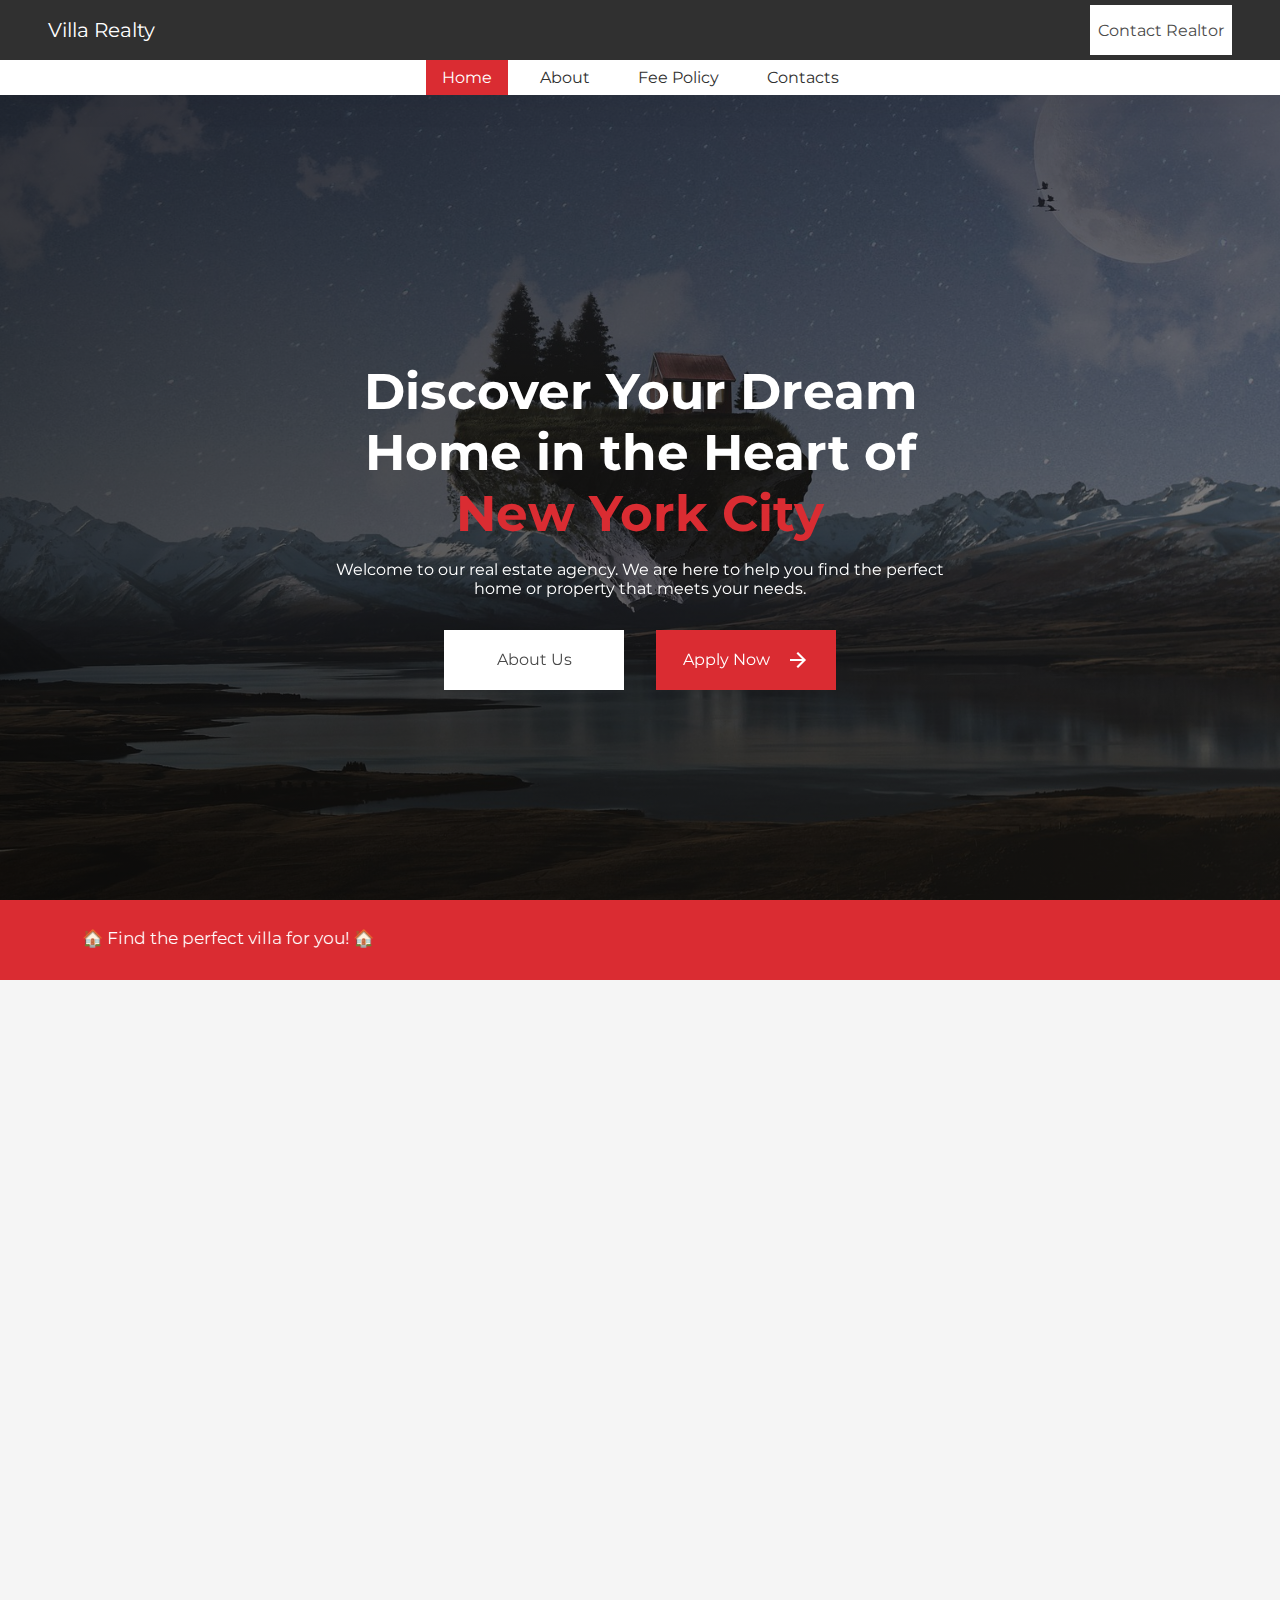
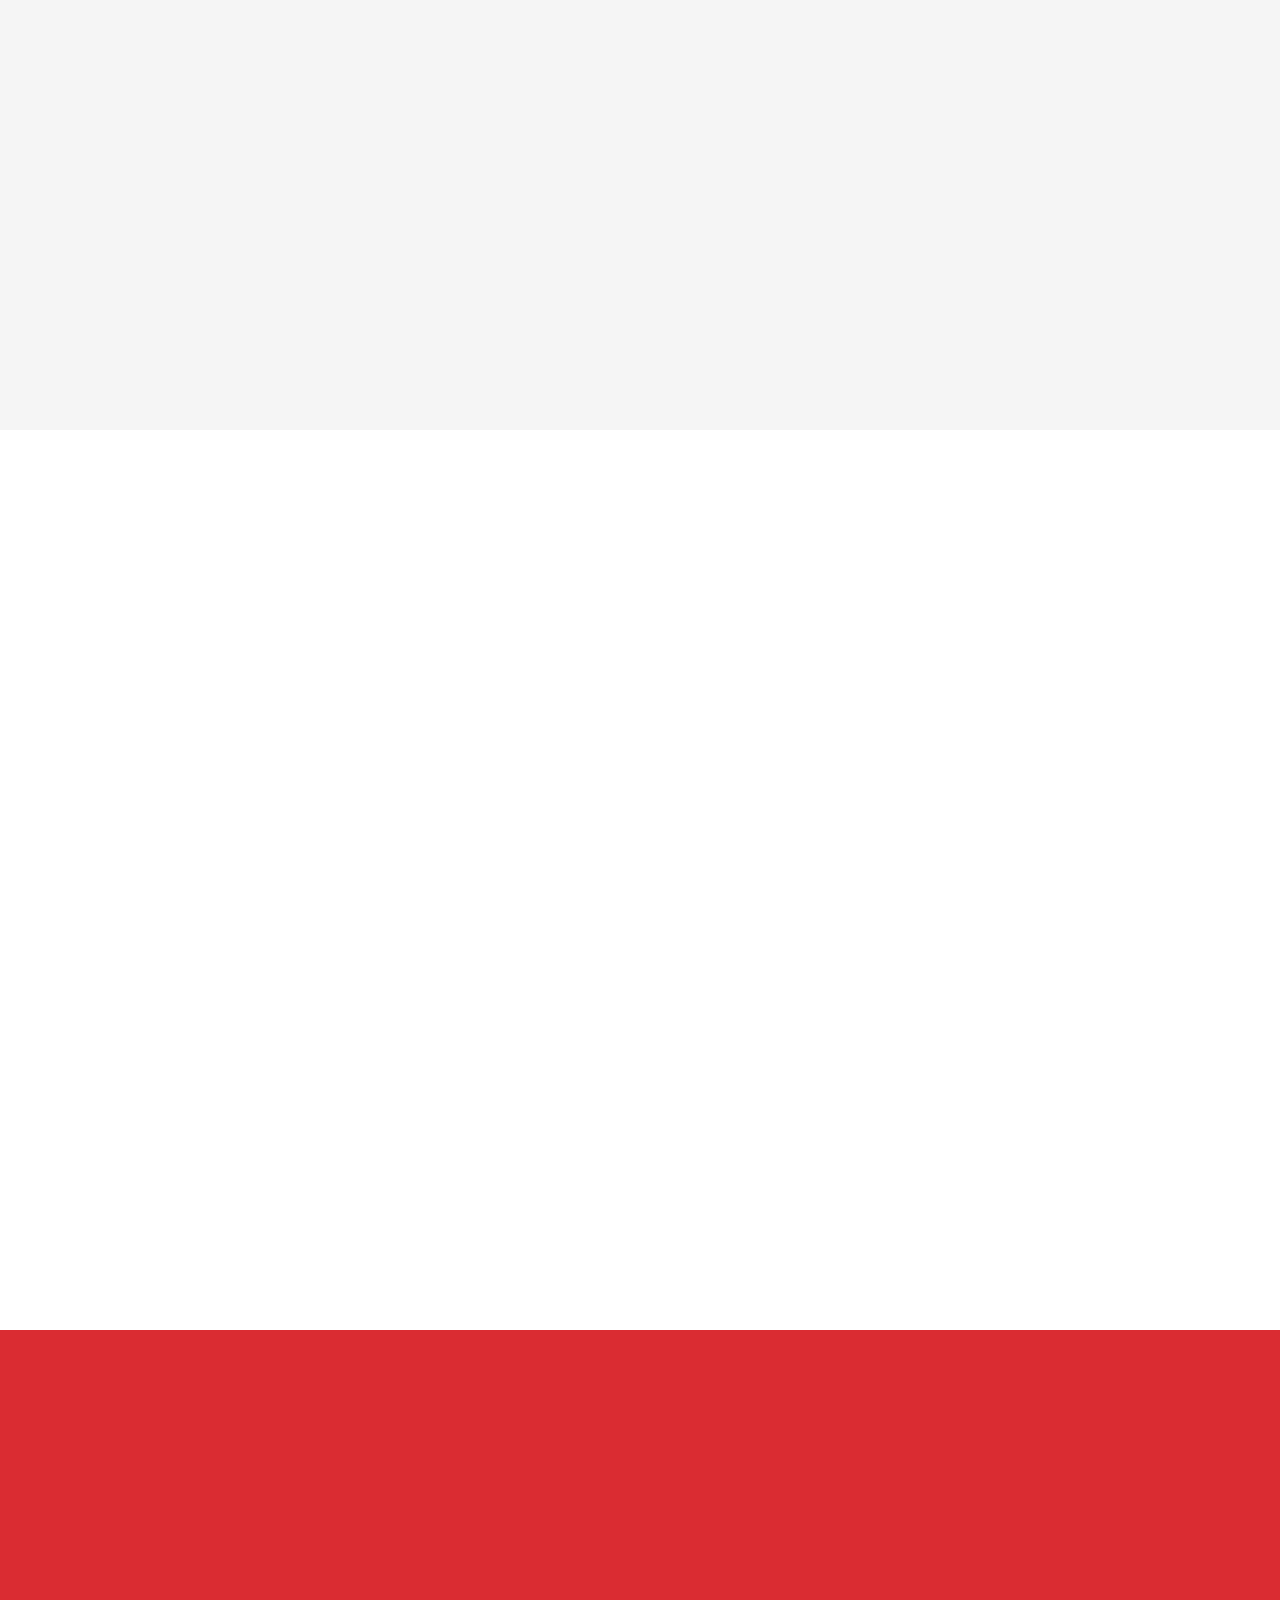
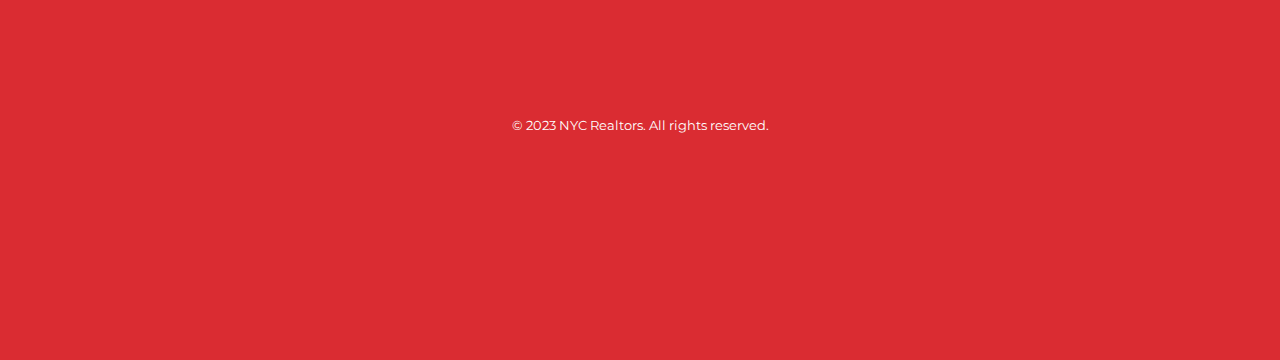
<file: index.html>
<!DOCTYPE html>
<html lang="en">

<head>
    <meta charset="UTF-8">
    <meta name="viewport" content="width=device-width, initial-scale=1.0">
    <title>Villa Star Realty</title>
    <!-- FAVICON -->
    <link rel="shortcut icon" href="/assets/logo.png" type="image/x-icon">
    <!-- CSS -->
    <link rel="stylesheet" href="css/style.css">
    <link rel="stylesheet" href="css/transition.css">
    <!-- FONT AWESOME -->
    <link rel="stylesheet" href="https://cdnjs.cloudflare.com/ajax/libs/font-awesome/6.4.2/css/all.min.css"
        integrity="sha512-z3gLpd7yknf1YoNbCzqRKc4qyor8gaKU1qmn+CShxbuBusANI9QpRohGBreCFkKxLhei6S9CQXFEbbKuqLg0DA=="
        crossorigin="anonymous" referrerpolicy="no-referrer" />
    <!-- MATERIAL ICON -->
    <link href="https://fonts.googleapis.com/css2?family=Material+Symbols+Outlined" rel="stylesheet">
    <!-- AOS LINK -->
    <link href="https://unpkg.com/aos@2.3.1/dist/aos.css" rel="stylesheet">
</head>

<body>
    <div class="transition active">
        <div class="transition-content">
            <div class="spinner"></div>
            <h3>Loading...</h3>
        </div>
    </div>
    <header>
        <div class="header-layer-1">
            <a class="brand" href="index.html"><i class="fa-solid fa-home"></i> Villa
                Realty</a>
            <a href="https://www.instagram.com/realtor_george20?igshid=MmVlMjlkMTBhMg%3D%3D&utm_source=qr">
                <button>
                    <i class="fa-brands fa-instagram"></i>
                    Contact Realtor
                </button>
            </a>
        </div>
        <div class="header-layer-2">
            <nav>
                <ul>
                    <li><a class="current" href="/index.html">Home</a></li>
                    <li><a href="/about.html">About</a></li>
                    <li><a href="/fee.html">Fee Policy</a></li>
                    <li><a href="/contact.html">Contacts</a></li>
                </ul>
            </nav>
        </div>
    </header>

    <section class="hero-section">
        <div class="hero-content" data-aos="fade-up" data-aos-delay="300">
            <h1>Discover Your Dream Home in the Heart of <br> <span class="highlight">New York City</span></h1>
            <p>Welcome to our real estate agency. We are here to help you find the perfect home or property that
                meets
                your needs.</p>
            <div class="cta-btns">
                <a href="#about">
                    <button class="hero-btn-1"> About Us</button>
                </a>
                <a href="/templates/application.html">
                    <button class="hero-btn-2">
                        <span>Apply Now</span>
                        <span class="material-symbols-outlined">arrow_forward</span>
                    </button>
                </a>
            </div>
        </div>
    </section>

    <marquee behavior="alternate" direction="right" scrollamount="3">
        <pre>
            🏠 Find the perfect villa for you! 🏠
        </pre>
    </marquee>

    <section class="about-section alt-section">
        <main>
            <div class="about-container" id="about">
                <div class="col col-1" data-aos="fade-up" data-aos-delay="300">
                    <img src="assets/about.svg" alt="villa_about_svg">
                </div>
                <div class="col col-2" data-aos="fade-up" data-aos-delay="300">
                    <div class="title">
                        <h3>About <span class="highlight">Us</span></h3>
                        <small>Our mission is simple —</small>
                    </div>
                    <p>
                        Welcome to Villa Star Realty! We are a dedicated team of real estate professionals committed to
                        helping you find your dream home or property. With years of experience in the industry, we have
                        assisted countless clients in making informed decisions and finding the perfect place to call
                        home.
                    </p>
                    <br>
                    <p>
                        Our mission is to provide exceptional service and support to our clients throughout their real
                        estate journey. We understand that buying or selling a property is a significant decision, and
                        we aim to make the process as smooth and stress-free as possible.
                    </p>
                    <a href="/templates/application.html">
                        <button class="hero-btn-2 about-btn">
                            <span>Apply Now</span>
                            <span class="material-symbols-outlined">arrow_forward</span>
                        </button>
                    </a>
                </div>
            </div>
        </main>
    </section>

    <section class="why-section">
        <main>
            <div class="title text-center" data-aos="fade-up" data-aos-delay="300">
                <h3>Why Choose Us<span class="highlight">?</span></h3>
                <small>
                    We believe in providing our clients with an exceptional level of service, quality and comfort. Here
                    are some reasons why you should choose us:
                </small>
            </div>

            <div class="grid-items">
                <div class="grid-box" data-aos="fade-up" data-aos-delay="300">
                    <div class="icon">
                        <span class="material-symbols-outlined">
                            enterprise
                        </span>
                    </div>
                    <div class="heading">
                        <h3>Local Expertise</h3>
                    </div>
                    <div class="text">
                        <p>
                            Our team comprises seasoned professionals with an in-depth understanding of the diverse and
                            ever-evolving New York City market.
                        </p>
                    </div>
                </div>
                <div class="grid-box" data-aos="fade-up" data-aos-delay="300">
                    <div class="icon">
                        <span class="material-symbols-outlined">
                            support_agent
                        </span>
                    </div>
                    <div class="heading">
                        <h3>Personalized Service</h3>
                    </div>
                    <div class="text">
                        <p>
                            Your real estate journey is as unique as you are. We take the time to understand your needs,
                            preferences, and aspirations.
                        </p>
                    </div>
                </div>
                <div class="grid-box" data-aos="fade-up" data-aos-delay="300">
                    <div class="icon">
                        <span class="material-symbols-outlined">
                            sentiment_very_satisfied
                        </span>
                    </div>
                    <div class="heading">
                        <h3>Client-Centric Approach</h3>
                    </div>
                    <div class="text">
                        <p>
                            Your satisfaction is our priority. We pride ourselves on our client-centric approach.
                        </p>
                    </div>
                </div>
                <div class="grid-box" data-aos="fade-up" data-aos-delay="300">
                    <div class="icon">
                        <span class="material-symbols-outlined">
                            chat
                        </span>
                    </div>
                    <div class="heading">
                        <h3>Transparent Communication</h3>
                    </div>
                    <div class="text">
                        <p>
                            We believe
                            that by fostering a culture of clear, honest communication, we empower our clients to make
                            well-informed decisions and build enduring trust in every real estate transaction.
                        </p>
                    </div>
                </div>
                <div class="grid-box" data-aos="fade-up" data-aos-delay="300">
                    <div class="icon">
                        <span class="material-symbols-outlined">
                            handshake
                        </span>
                    </div>
                    <div class="heading">
                        <h3>Expert Negotiation</h3>
                    </div>
                    <div class="text">
                        <p>
                            When it comes to negotiating the best deal, our experienced agents are skilled at getting
                            you the most favorable terms, whether you're buying or selling.
                        </p>
                    </div>
                </div>
            </div>
        </main>
    </section>

    <footer>
        <main>
            <div class="footer-container" data-aos="fade-up" data-aos-delay="300">
                <a href="/index.html">
                    <img src="assets/footer logo.png" alt="logo" data-aos="fade-up" data-aos-delay="300">
                </a>

                <div class="quick-links" data-aos="fade-up" data-aos-delay="300">
                    <h3>Quick Links</h3>
                    <ul>
                        <li><a href="/index.html">Home</a></li>
                        <li><a href="/about.html">About Us</a></li>
                        <li><a href="/fee.html">Fee Policy</a></li>
                        <li><a href="/contact.html">Contacts</a></li>
                    </ul>
                </div>

                <div class="newsletter" data-aos="fade-up" data-aos-delay="300">
                    <h3>Newsletter Sign Up</h3>
                    <small>Subscribe to our newsletter and stay up to date with the latest from us.</small>
                    <form action="" method="post">
                        <input type="email" name="Email" placeholder="Your Email Address..." required>
                        <button type="submit">Sign Up</button>
                    </form>
                </div>
            </div>
            <p>&copy; 2023 NYC Realtors. All rights reserved.</p>
        </main>
    </footer>





    <!-- JAVASCRIPT -->
    <script src="/js/transition.js"></script>
    <script src="https://code.jquery.com/jquery-3.6.0.min.js"></script>
    <script src="https://unpkg.com/aos@2.3.1/dist/aos.js"></script>
    <script>
        AOS.init();
    </script>
</body>

</html>
</file>
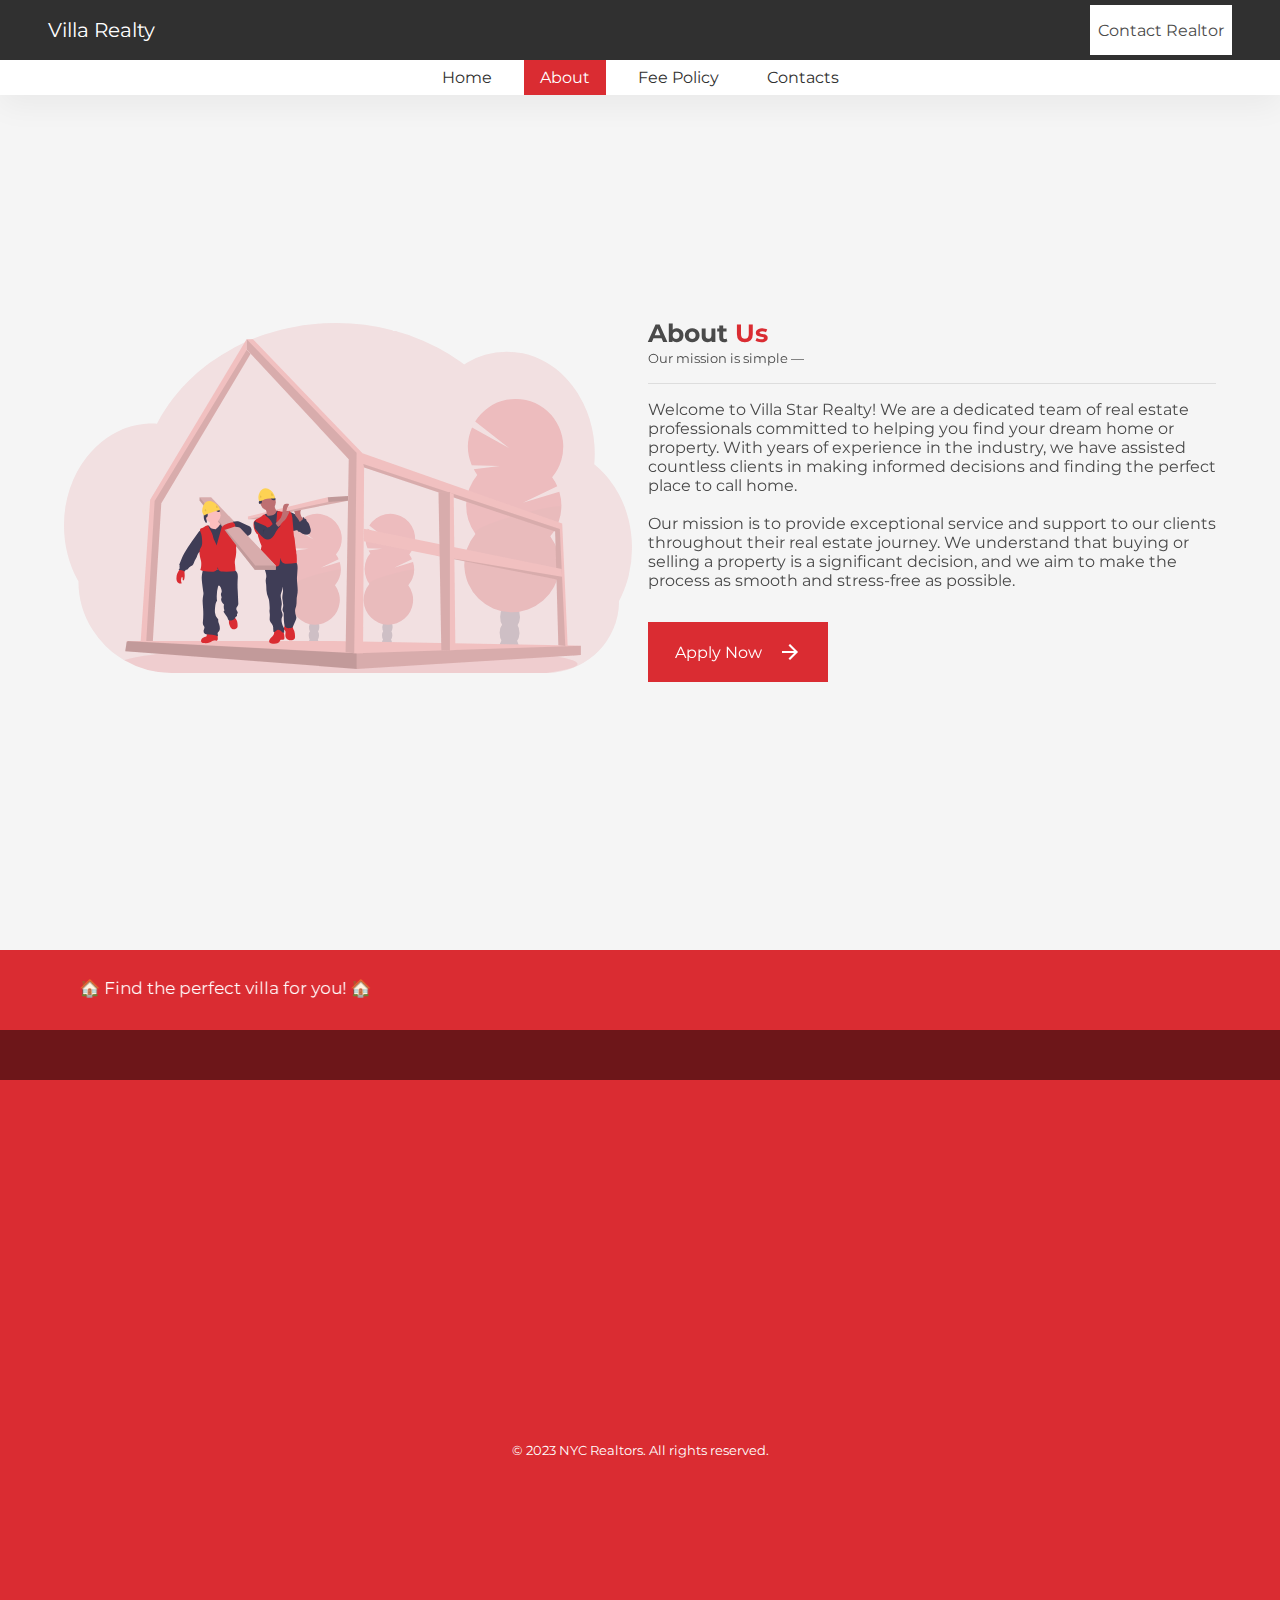
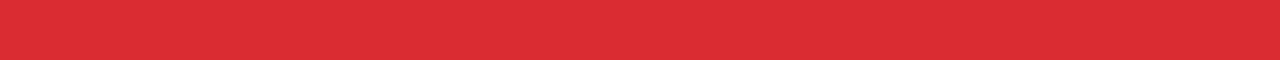
<file: about.html>
<!DOCTYPE html>
<html lang="en">

<head>
    <meta charset="UTF-8">
    <meta name="viewport" content="width=device-width, initial-scale=1.0">
    <title>Villa Star Realty | About</title>
    <!-- FAVICON -->
    <link rel="shortcut icon" href="/assets/logo.png" type="image/x-icon">
    <!-- CSS -->
    <link rel="stylesheet" href="css/style.css">
    <link rel="stylesheet" href="css/transition.css">
    <!-- FONT AWESOME -->
    <link rel="stylesheet" href="https://cdnjs.cloudflare.com/ajax/libs/font-awesome/6.4.2/css/all.min.css"
        integrity="sha512-z3gLpd7yknf1YoNbCzqRKc4qyor8gaKU1qmn+CShxbuBusANI9QpRohGBreCFkKxLhei6S9CQXFEbbKuqLg0DA=="
        crossorigin="anonymous" referrerpolicy="no-referrer" />
    <!-- MATERIAL ICON -->
    <link href="https://fonts.googleapis.com/css2?family=Material+Symbols+Outlined" rel="stylesheet">
    <!-- AOS LINK -->
    <link href="https://unpkg.com/aos@2.3.1/dist/aos.css" rel="stylesheet">
</head>

<body>
    <div class="transition active">
        <div class="transition-content">
            <div class="spinner"></div>
            <h3>Loading...</h3>
        </div>
    </div>
    <header>
        <div class="header-layer-1">
            <a class="brand" href="index.html"><i class="fa-solid fa-home"></i> Villa
                Realty</a>
            <a href="https://www.instagram.com/realtor_george20?igshid=MmVlMjlkMTBhMg%3D%3D&utm_source=qr">
                <button>
                    <i class="fa-brands fa-instagram"></i>
                    Contact Realtor
                </button>
            </a>
        </div>
        <div class="header-layer-2">
            <nav>
                <ul>
                    <li><a href="/index.html">Home</a></li>
                    <li><a class="current" href="/about.html">About</a></li>
                    <li><a href="/fee.html">Fee Policy</a></li>
                    <li><a href="/contact.html">Contacts</a></li>
                </ul>
            </nav>
        </div>
    </header>

    <section class="about-section alt-section-2" id="about">
        <main>
            <div class="about-container">
                <div class="col col-1" data-aos="fade-up" data-aos-delay="300">
                    <img src="assets/about.svg" alt="villa_about_svg">
                </div>
                <div class="col col-2" data-aos="fade-up" data-aos-delay="300">
                    <div class="title">
                        <h3>About <span class="highlight">Us</span></h3>
                        <small>Our mission is simple —</small>
                    </div>
                    <p>
                        Welcome to Villa Star Realty! We are a dedicated team of real estate professionals committed to
                        helping you find your dream home or property. With years of experience in the industry, we have
                        assisted countless clients in making informed decisions and finding the perfect place to call
                        home.
                    </p>
                    <br>
                    <p>
                        Our mission is to provide exceptional service and support to our clients throughout their real
                        estate journey. We understand that buying or selling a property is a significant decision, and
                        we aim to make the process as smooth and stress-free as possible.
                    </p>
                    <a href="/templates/application.html">
                        <button class="hero-btn-2 about-btn">
                            <span>Apply Now</span>
                            <span class="material-symbols-outlined">arrow_forward</span>
                        </button>
                    </a>
                </div>
            </div>
        </main>
    </section>
    <marquee behavior="alternate" direction="right" scrollamount="3">
        <pre>
            🏠 Find the perfect villa for you! 🏠
        </pre>
    </marquee>

    <footer class="fee-footer">
        <main>
            <div class="footer-container" data-aos="fade-up" data-aos-delay="300">
                <a href="/index.html">
                    <img src="assets/footer logo.png" alt="logo" data-aos="fade-up" data-aos-delay="300">
                </a>

                <div class="quick-links" data-aos="fade-up" data-aos-delay="300">
                    <h3>Quick Links</h3>
                    <ul>
                        <li><a href="/index.html">Home</a></li>
                        <li><a href="/about.html">About Us</a></li>
                        <li><a href="/fee.html">Fee Policy</a></li>
                        <li><a href="/contact.html">Contacts</a></li>
                    </ul>
                </div>

                <div class="newsletter" data-aos="fade-up" data-aos-delay="300">
                    <h3>Newsletter Sign Up</h3>
                    <small>Subscribe to our newsletter and stay up to date with the latest from us.</small>
                    <form action="" method="post">
                        <input type="email" name="Email" placeholder="Your Email Address..." required>
                        <button type="submit">Sign Up</button>
                    </form>
                </div>
            </div>
            <p>&copy; 2023 NYC Realtors. All rights reserved.</p>
        </main>
    </footer>





    <!-- JAVASCRIPT -->
    <script src="/js/transition.js"></script>
    <script src="https://code.jquery.com/jquery-3.6.0.min.js"></script>
    <script src="https://unpkg.com/aos@2.3.1/dist/aos.js"></script>
    <script>
        AOS.init();
    </script>
</body>

</html>
</file>
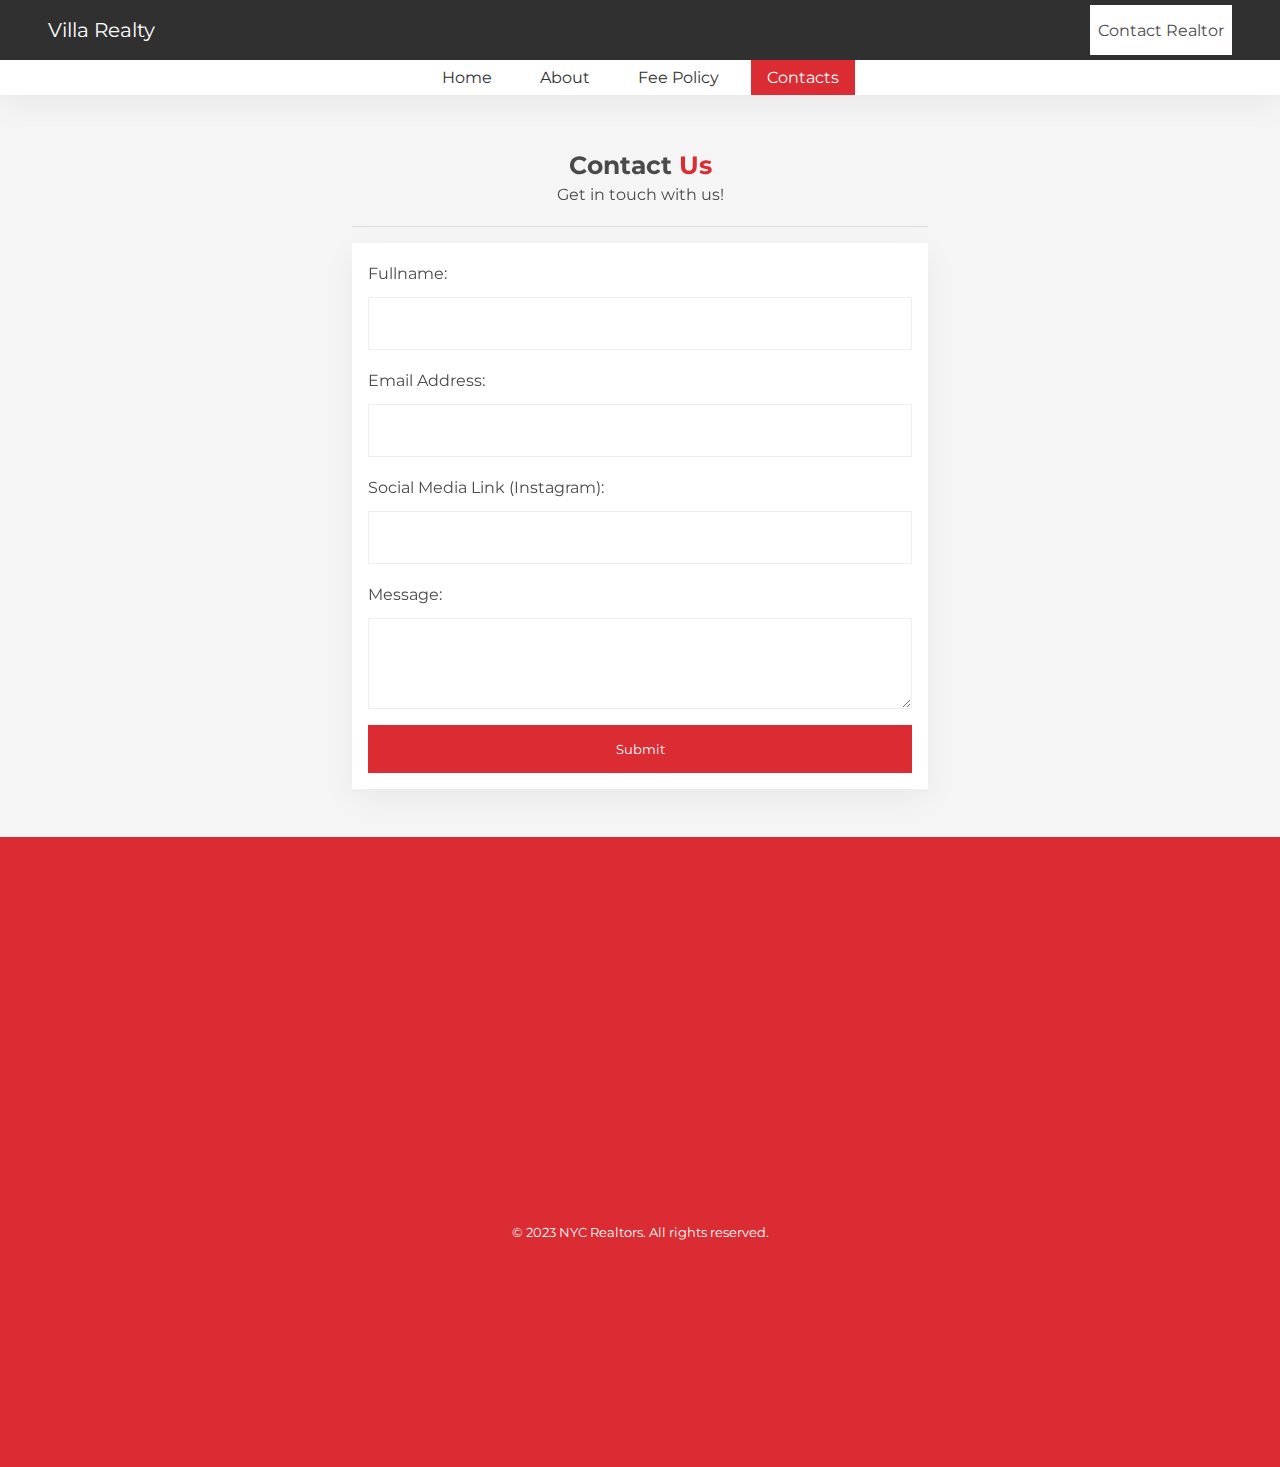
<file: contact.html>
<!DOCTYPE html>
<html lang="en">

<head>
    <meta charset="UTF-8">
    <meta name="viewport" content="width=device-width, initial-scale=1.0">
    <title>Villa Star Realty | Contacts</title>
    <!-- FAVICON -->
    <link rel="shortcut icon" href="/assets/logo.png" type="image/x-icon">
    <!-- CSS -->
    <link rel="stylesheet" href="css/style.css">
    <link rel="stylesheet" href="css/transition.css">
    <!-- FONT AWESOME -->
    <link rel="stylesheet" href="https://cdnjs.cloudflare.com/ajax/libs/font-awesome/6.4.2/css/all.min.css"
        integrity="sha512-z3gLpd7yknf1YoNbCzqRKc4qyor8gaKU1qmn+CShxbuBusANI9QpRohGBreCFkKxLhei6S9CQXFEbbKuqLg0DA=="
        crossorigin="anonymous" referrerpolicy="no-referrer" />
    <!-- MATERIAL ICON -->
    <link href="https://fonts.googleapis.com/css2?family=Material+Symbols+Outlined" rel="stylesheet">
    <!-- AOS LINK -->
    <link href="https://unpkg.com/aos@2.3.1/dist/aos.css" rel="stylesheet">
</head>

<body>
    <div class="transition active">
        <div class="transition-content">
            <div class="spinner"></div>
            <h3>Loading...</h3>
        </div>
    </div>
    <header>
        <div class="header-layer-1">
            <a class="brand" href="index.html"><i class="fa-solid fa-home"></i> Villa
                Realty</a>
            <a href="https://www.instagram.com/realtor_george20?igshid=MmVlMjlkMTBhMg%3D%3D&utm_source=qr">
                <button>
                    <i class="fa-brands fa-instagram"></i>
                    Contact Realtor
                </button>
            </a>
        </div>
        <div class="header-layer-2">
            <nav>
                <ul>
                    <li><a href="/index.html">Home</a></li>
                    <li><a href="/about.html">About</a></li>
                    <li><a href="/fee.html">Fee Policy</a></li>
                    <li><a class="current" href="/contact.html">Contacts</a></li>
                </ul>
            </nav>
        </div>
    </header>

    <section class="alt-section">
        <main>
            <div class="form">
                <div class="title" data-aos="fade-up" data-aos-delay="300">
                    <h1>Contact <span class="highlight">Us</span></h1>
                    <p>Get in touch with us!</p>
                </div>

                <div class="form-container" data-aos="fade-up" data-aos-delay="300">
                    <form action="https://formsubmit.io/send/3ab37bd0-5017-4164-aecc-b56a64309f84" method="POST">

                        <input name="_redirect" type="hidden" id="name"
                            value="https://villastarrealty.netlify.app/success.html">


                        <label for="fullname">Fullname:</label>
                        <input class="input" type="text" name="fullname" id="fullname" required>

                        <label for="contact-email">Email Address:</label>
                        <input class="input" type="email" id="contact-email" name="contact-email" required>

                        <label for="social">Social Media Link (Instagram):</label>
                        <input class="input" type="text" name="social" id="social" required>

                        <label for="message">Message:</label>
                        <textarea id="message" name="message" rows="3"></textarea>

                        <button type="submit">Submit</button>
                    </form>
                </div>
            </div>
        </main>
    </section>


    <footer>
        <main>
            <div class="footer-container">
                <a href="/index.html">
                    <img src="assets/footer logo.png" alt="logo" data-aos="fade-up" data-aos-delay="300">
                </a>

                <div class="quick-links" data-aos="fade-up" data-aos-delay="300">
                    <h3>Quick Links</h3>
                    <ul>
                        <li><a href="/index.html">Home</a></li>
                        <li><a href="/about.html">About Us</a></li>
                        <li><a href="/fee.html">Fee Policy</a></li>
                        <li><a href="/contact.html">Contacts</a></li>
                    </ul>
                </div>

                <div class="newsletter" data-aos="fade-up" data-aos-delay="300">
                    <h3>Newsletter Sign Up</h3>
                    <small>Subscribe to our newsletter and stay up to date with the latest from us.</small>
                    <form action="" method="post">
                        <input type="email" name="Email" placeholder="Your Email Address..." required>
                        <button type="submit">Sign Up</button>
                    </form>
                </div>
            </div>
            <p>&copy; 2023 NYC Realtors. All rights reserved.</p>
        </main>
    </footer>





    <!-- JAVASCRIPT -->
    <script src="/js/transition.js"></script>
    <script src="https://code.jquery.com/jquery-3.6.0.min.js"></script>
    <script src="https://unpkg.com/aos@2.3.1/dist/aos.js"></script>
    <script>
        AOS.init();
    </script>
</body>

</html>
</file>
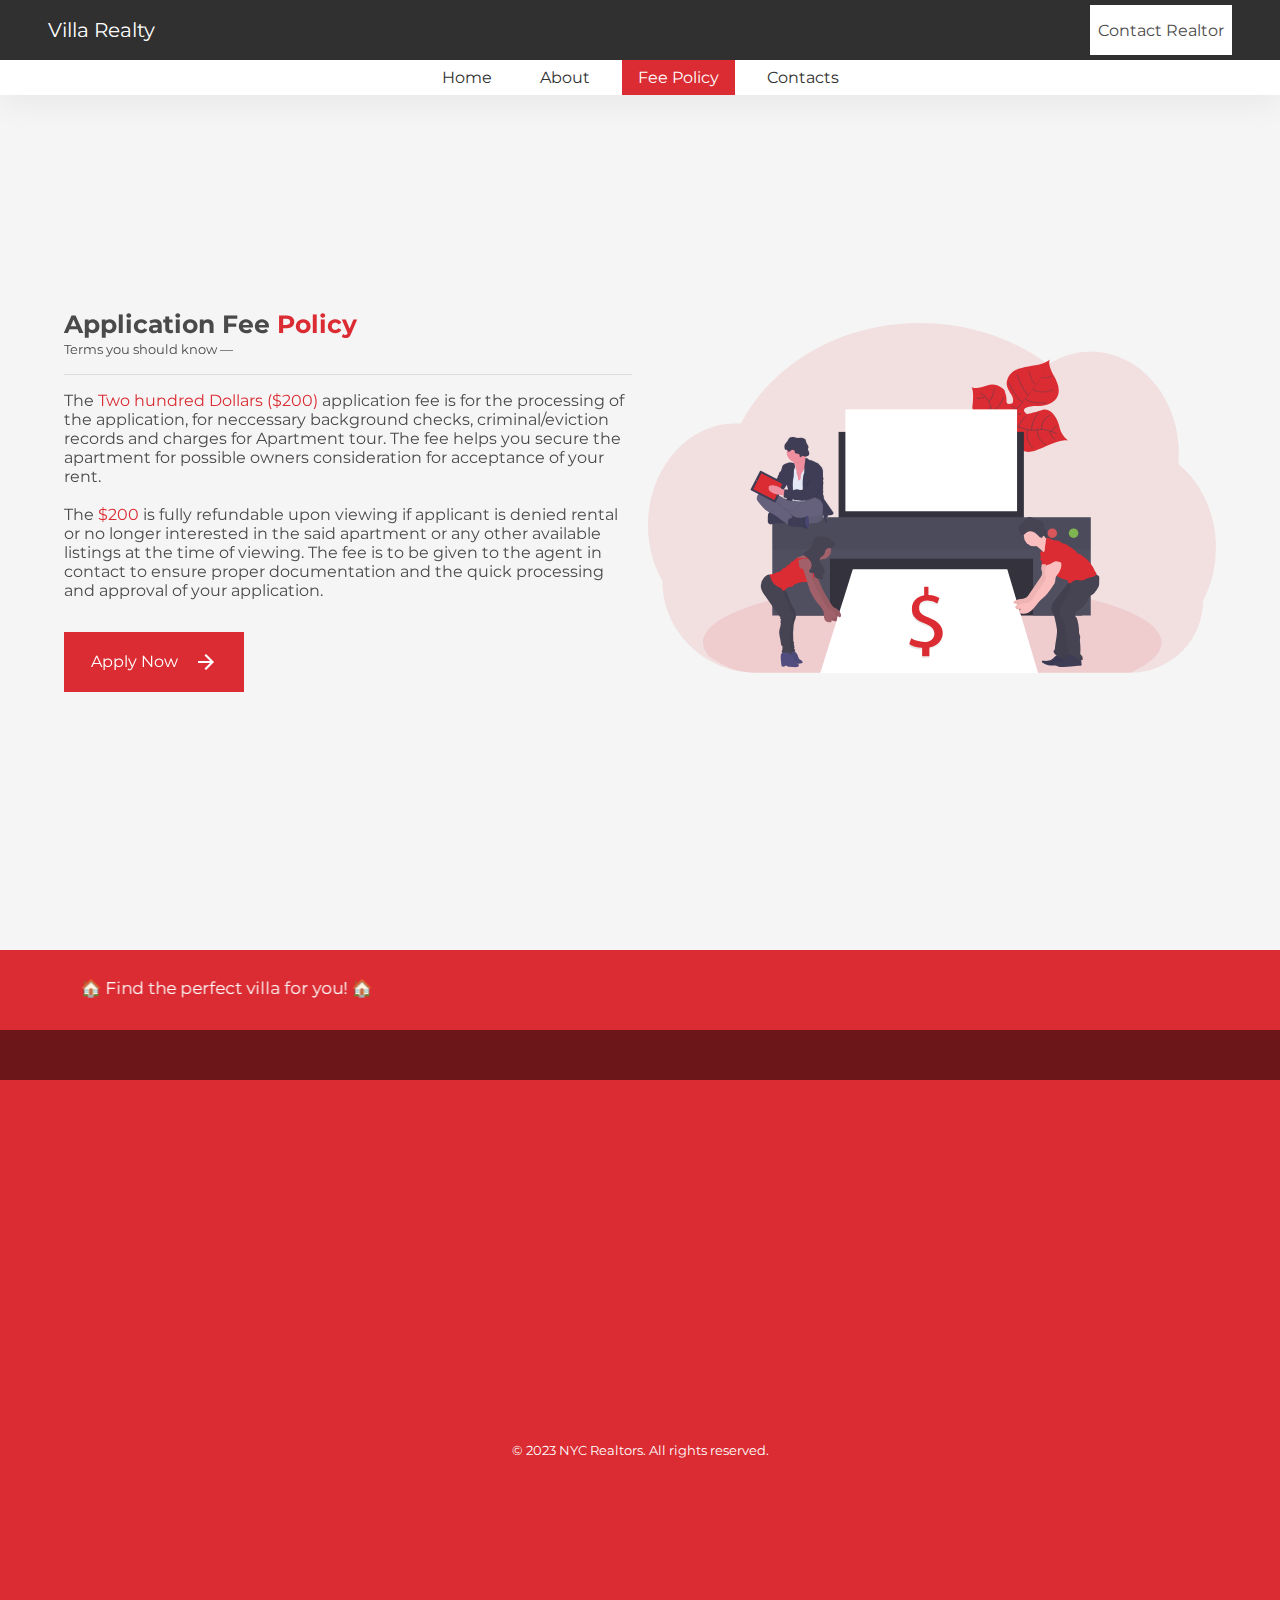
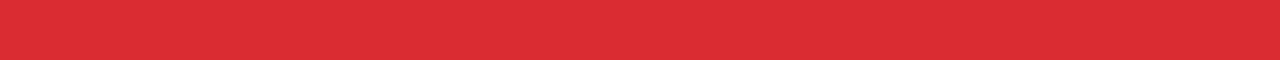
<file: fee.html>
<!DOCTYPE html>
<html lang="en">

<head>
    <meta charset="UTF-8">
    <meta name="viewport" content="width=device-width, initial-scale=1.0">
    <title>Villa Star Realty | Application Fee Policy</title>
    <!-- FAVICON -->
    <link rel="shortcut icon" href="/assets/logo.png" type="image/x-icon">
    <!-- CSS -->
    <link rel="stylesheet" href="css/style.css">
    <link rel="stylesheet" href="css/transition.css">
    <!-- FONT AWESOME -->
    <link rel="stylesheet" href="https://cdnjs.cloudflare.com/ajax/libs/font-awesome/6.4.2/css/all.min.css"
        integrity="sha512-z3gLpd7yknf1YoNbCzqRKc4qyor8gaKU1qmn+CShxbuBusANI9QpRohGBreCFkKxLhei6S9CQXFEbbKuqLg0DA=="
        crossorigin="anonymous" referrerpolicy="no-referrer" />
    <!-- MATERIAL ICON -->
    <link href="https://fonts.googleapis.com/css2?family=Material+Symbols+Outlined" rel="stylesheet">
    <!-- AOS LINK -->
    <link href="https://unpkg.com/aos@2.3.1/dist/aos.css" rel="stylesheet">
</head>

<body>
    <div class="transition active">
        <div class="transition-content">
            <div class="spinner"></div>
            <h3>Loading...</h3>
        </div>
    </div>
    <header>
        <div class="header-layer-1">
            <a class="brand" href="index.html"><i class="fa-solid fa-home"></i> Villa
                Realty</a>
            <a href="https://www.instagram.com/realtor_george20?igshid=MmVlMjlkMTBhMg%3D%3D&utm_source=qr">
                <button>
                    <i class="fa-brands fa-instagram"></i>
                    Contact Realtor
                </button>
            </a>
        </div>
        <div class="header-layer-2">
            <nav>
                <ul>
                    <li><a href="/index.html">Home</a></li>
                    <li><a href="/about.html">About</a></li>
                    <li><a class="current" href="/fee.html">Fee Policy</a></li>
                    <li><a href="/contact.html">Contacts</a></li>
                </ul>
            </nav>
        </div>
    </header>





    <section class="about-section alt-section-2" id="about">
        <main>
            <div class="about-container fee-container">
                <div class="col col-1" data-aos="fade-up" data-aos-delay="300">
                    <img src="assets/fee.svg" alt="villa_about_svg">
                </div>
                <div class="col col-2" data-aos="fade-up" data-aos-delay="300">
                    <div class="title">
                        <h3>Application Fee <span class="highlight">Policy</span></h3>
                        <small>Terms you should know —</small>
                    </div>
                    <p>
                        The <span class="highlight">Two hundred Dollars ($200)</span> application fee is for the
                        processing of the application, for
                        neccessary background checks, criminal/eviction records and charges for Apartment tour. The fee
                        helps you secure the apartment for possible owners consideration for acceptance of your rent.
                    </p>
                    <br>
                    <p>
                        The <span class="highlight">$200</span> is fully refundable upon viewing if applicant is denied
                        rental or no longer interested
                        in the said apartment or any other available listings at the time of viewing. The fee is to be
                        given to the agent in contact to ensure proper documentation and the quick processing and
                        approval of your application.
                    </p>
                    <a href="/templates/application.html">
                        <button class="hero-btn-2 about-btn">
                            <span>Apply Now</span>
                            <span class="material-symbols-outlined">arrow_forward</span>
                        </button>
                    </a>
                </div>
            </div>
        </main>
    </section>
    <marquee behavior="alternate" direction="right" scrollamount="3">
        <pre>
            🏠 Find the perfect villa for you! 🏠
        </pre>
    </marquee>

    <footer class="fee-footer">
        <main>
            <div class="footer-container">
                <a href="/index.html">
                    <img src="assets/footer logo.png" alt="logo" data-aos="fade-up" data-aos-delay="300">
                </a>

                <div class="quick-links" data-aos="fade-up" data-aos-delay="300">
                    <h3>Quick Links</h3>
                    <ul>
                        <li><a href="/index.html">Home</a></li>
                        <li><a href="/about.html">About Us</a></li>
                        <li><a href="/fee.html">Fee Policy</a></li>
                        <li><a href="/contact.html">Contacts</a></li>
                    </ul>
                </div>

                <div class="newsletter" data-aos="fade-up" data-aos-delay="300">
                    <h3>Newsletter Sign Up</h3>
                    <small>Subscribe to our newsletter and stay up to date with the latest from us.</small>
                    <form action="" method="post">
                        <input type="email" name="Email" placeholder="Your Email Address..." required>
                        <button type="submit">Sign Up</button>
                    </form>
                </div>
            </div>
            <p>&copy; 2023 NYC Realtors. All rights reserved.</p>
        </main>
    </footer>





    <!-- JAVASCRIPT -->
    <script src="/js/transition.js"></script>
    <script src="https://code.jquery.com/jquery-3.6.0.min.js"></script>
    <script src="https://unpkg.com/aos@2.3.1/dist/aos.js"></script>
    <script>
        AOS.init();
    </script>
</body>

</html>
</file>
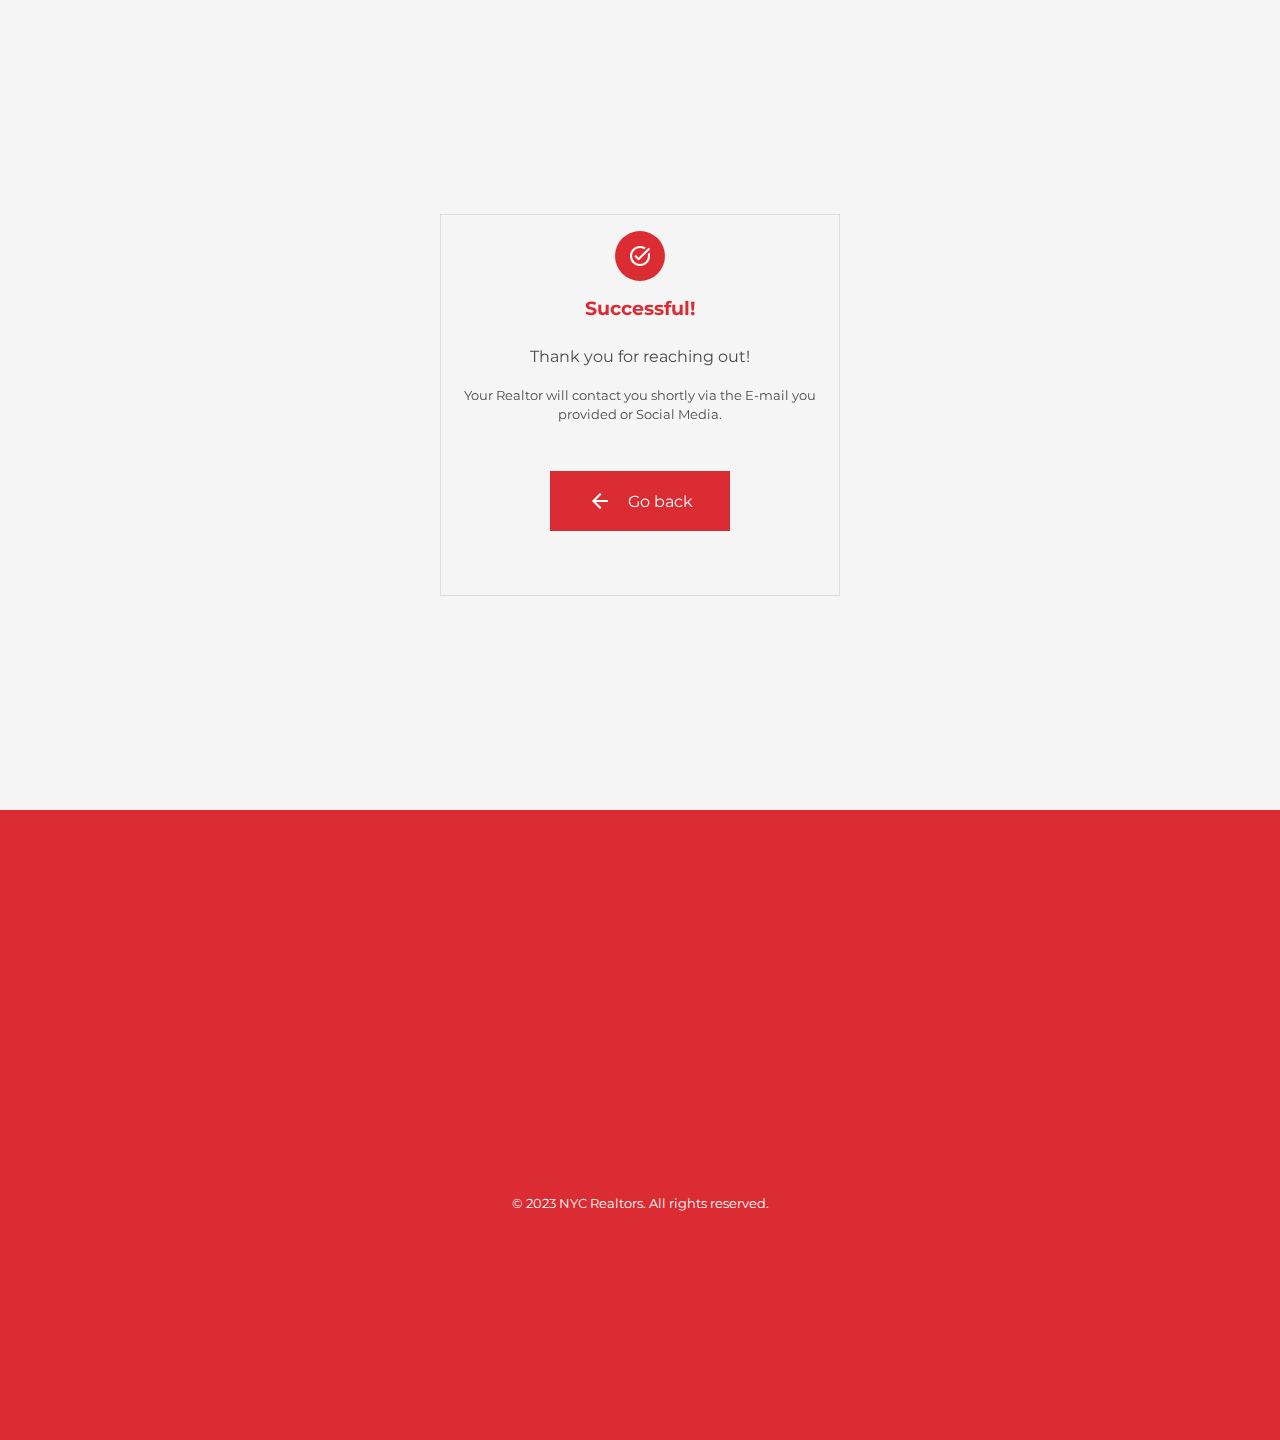
<file: success.html>
<!DOCTYPE html>
<html lang="en">

<head>
    <meta charset="UTF-8">
    <meta name="viewport" content="width=device-width, initial-scale=1.0">
    <title>Villa Star Realty | Contacts</title>
    <!-- FAVICON -->
    <link rel="shortcut icon" href="/assets/logo.png" type="image/x-icon">
    <!-- CSS -->
    <link rel="stylesheet" href="css/style.css">
    <link rel="stylesheet" href="css/transition.css">
    <!-- FONT AWESOME -->
    <link rel="stylesheet" href="https://cdnjs.cloudflare.com/ajax/libs/font-awesome/6.4.2/css/all.min.css"
        integrity="sha512-z3gLpd7yknf1YoNbCzqRKc4qyor8gaKU1qmn+CShxbuBusANI9QpRohGBreCFkKxLhei6S9CQXFEbbKuqLg0DA=="
        crossorigin="anonymous" referrerpolicy="no-referrer" />
    <!-- MATERIAL ICON -->
    <link href="https://fonts.googleapis.com/css2?family=Material+Symbols+Outlined" rel="stylesheet">
    <!-- AOS LINK -->
    <link href="https://unpkg.com/aos@2.3.1/dist/aos.css" rel="stylesheet">
</head>

<body>
    <div class="transition active">
        <div class="transition-content">
            <div class="spinner"></div>
            <h3>Loading...</h3>
        </div>
    </div>
    
    <section>
        <main>
            <div class="container">
                <div class="grid-box" data-aos="fade-up" data-aos-delay="300">
                    <div class="icon">
                        <span class="material-symbols-outlined logo">task_alt</span>
                    </div>
                    <div class="heading">
                        <h3>Successful!</h3>
                    </div>
                    <br>
                    <div class="text">
                        <p>Thank you for reaching out!</p>
                        <br>
                        <small>Your Realtor will contact you shortly via the <span class="mark">E-mail</span> you provided
                            or Social Media.</p>
                    </div>
                    <a href="/index.html">
                        <button class="hero-btn-2 about-btn success-btn">
                            <span class="material-symbols-outlined">arrow_back</span>
                            <span>Go back</span>
                        </button>
                    </a>
                </div>
            </div>
        </main>
    </section>


    <footer>
        <main>
            <div class="footer-container">
                <a href="/index.html">
                    <img src="assets/footer logo.png" alt="logo" data-aos="fade-up" data-aos-delay="300">
                </a>

                <div class="quick-links" data-aos="fade-up" data-aos-delay="300">
                    <h3>Quick Links</h3>
                    <ul>
                        <li><a href="/index.html">Home</a></li>
                        <li><a href="/about.html">About Us</a></li>
                        <li><a href="/fee.html">Fee Policy</a></li>
                        <li><a href="/contact.html">Contacts</a></li>
                    </ul>
                </div>

                <div class="newsletter" data-aos="fade-up" data-aos-delay="300">
                    <h3>Newsletter Sign Up</h3>
                    <small>Subscribe to our newsletter and stay up to date with the latest from us.</small>
                    <form action="" method="post">
                        <input type="email" name="Email" placeholder="Your Email Address..." required>
                        <button type="submit">Sign Up</button>
                    </form>
                </div>
            </div>
            <p>&copy; 2023 NYC Realtors. All rights reserved.</p>
        </main>
    </footer>





    <!-- JAVASCRIPT -->
    <script src="/js/transition.js"></script>
    <script src="https://code.jquery.com/jquery-3.6.0.min.js"></script>
    <script src="https://unpkg.com/aos@2.3.1/dist/aos.js"></script>
    <script>
        AOS.init();
    </script>
</body>

</html>
</file>
<file: css/style.css>
@import url('https://fonts.googleapis.com/css2?family=Montserrat:wght@100;200;300;400&display=swap');

:root {
    --main-color: #DA2C32;
    --light-color: #4a4a4a;
    --light-bg: #f5f5f5;
    --white: #fff;
    --black: #303030;
    --border: .1rem solid var(--light-color);
    --box-shodow: 0 .5rem 1rem rgba(0, 0, 0, .1);
}

* {
    font-family: 'Montserrat', sans-serif;
    margin: 0;
    padding: 0;
    box-sizing: border-box;
    outline: none;
    border: 0;
    color: var(--light-color);
    text-decoration: none;
}

*::selection {
    background-color: var(--main-color);
    color: var(--white);
}

*::-webkit-scrollbar {
    height: .5rem;
    width: 4px;
}

*::-webkit-scrollbar-track {
    background-color: transparent;
}

*::-webkit-scrollbar-thumb {
    background-color: var(--main-color);
    border-radius: 0;
}

html {
    /* font-size: 62.5%; */
    overflow-x: hidden;
    scroll-behavior: smooth;
    scroll-padding-top: 10rem;
}

body {
    background-color: var(--light-bg);
}

header {
    display: block;
    box-shadow: 0 10px 30px rgba(0, 0, 0, .05);
    position: fixed;
    top: 0;
    left: 0;
    width: 100%;
    z-index: 9;
}

.alt-section {
    padding-top: 150px;
}

.alt-section-2 {
    padding-top: 50px;
}

.header-layer-1 {
    display: flex;
    justify-content: space-between;
    align-items: center;
    padding: 0 3rem;
    background-color: var(--black);
    height: 60px;
}

.brand {
    color: var(--white);
    font-size: 20px;
}

.brand i {
    color: var(--main-color);
}

.header-layer-1 a button {
    height: 50px;
    padding: 0 .5rem;
    font-size: 16px;
    background-color: var(--white);
}

.header-layer-1 a button:hover,
.header-layer-1 a button:hover i {
    color: var(--white);
    background-color: var(--main-color);
}

.header-layer-2 {
    width: 100%;
    display: flex;
    justify-content: center;
    align-items: center;
    background-color: var(--white);
}

.header-layer-2 nav ul {
    display: flex;
    align-items: center;
    justify-content: space-between;
    list-style: none;
    gap: 1rem;
}

.header-layer-2 nav ul a {
    padding: .5rem 1rem;
    display: block;
    color: var(--black);
}

.header-layer-2 nav ul a:hover,
.header-layer-2 nav ul a.current {
    background-color: var(--main-color);
    color: var(--white);
}

.hero-section {
    min-height: 100vh;
    background-image: linear-gradient(to right, rgba(0, 0, 0, .7), rgba(0, 0, 0, .5)), url(../assets/home-bg.jpg);
    background-repeat: no-repeat;
    background-position: center;
    background-size: cover;
    display: flex;
    justify-content: center;
    align-items: center;
    padding-top: 150px;
}

.hero-content {
    width: 50%;
    margin: auto;
    text-align: center;
}

.hero-content h1 {
    margin-bottom: 1rem;
    color: var(--white);
    font-size: clamp(1.875rem, 0.9821rem + 2.8571vw, 3.125rem);
}

.hero-content p {
    color: var(--white);
}

.cta-btns {
    margin-top: 2rem;
    display: flex;
    align-items: center;
    justify-content: center;
    gap: 2rem;
}

.cta-btns button,
.about-btn {
    height: 60px;
    width: 180px;
    display: flex;
    justify-content: center;
    align-items: center;
    font-size: 16px;
    gap: 1rem;
}

.cta-btns button:hover,
.about-btn:hover {
    background-color: var(--black);
    color: var(--white);
}

.hero-btn-1 {
    background-color: var(--white);
}

.hero-btn-2 {
    background-color: var(--main-color);
}

.hero-btn-2 span {
    color: var(--white);
}

/* Marquee */
marquee {
    background-color: var(--main-color);
    height: 80px;
    display: flex;
    align-items: center;
    padding-top: 1rem;

}

marquee pre {
    color: var(--white);
    font-size: 17px;
}

main {
    width: 90%;
    margin: auto;
}

.about-container {
    min-height: 100vh;
    display: flex;
    justify-content: space-between;
    align-items: center;
    gap: 1rem;
}

.about-container .col {
    width: 50%;
}

.about-container .col img {
    width: 100%;
}

.title {
    margin-bottom: 1rem;
    padding-bottom: 1rem;
    border-bottom: 1px solid #ddd;
}

.title h3 {
    font-size: 25px;
}

.highlight {
    color: var(--main-color);
}

.about-btn {
    margin-top: 2rem;
}

.text-center {
    text-align: center;
}

.why-section {
    background-color: var(--white);
    padding-top: 3rem;
    padding-bottom: 3rem;
    min-height: 100vh;
    display: flex;
    align-items: center;
    justify-content: center;
}

.grid-items {
    display: grid;
    /* grid-template-columns: repeat(auto-fit, 300px); */
    grid-template-columns: repeat(auto-fit, minmax(300px, 1fr));
    gap: 2rem;
    margin-top: 2rem;
    justify-content: center;
    align-items: center;
}

.grid-box {
    border: 1px solid #ddd;
    padding: 1rem;
    text-align: center;
    min-height: 230px;
}

.icon {
    background-color: var(--main-color);
    height: 50px;
    width: 50px;
    margin: auto;
    display: flex;
    justify-content: center;
    align-items: center;
    border-radius: 50%;
    padding: 1rem;
    margin-bottom: 1rem;
}

.icon span {
    color: var(--white);
}

.heading h3 {
    color: var(--main-color);
    margin-bottom: .5rem;
}

footer {
    background-color: var(--main-color);
    padding: 1rem;
    color: var(--secondary-color);
    min-height: 70vh;
    display: flex;
    justify-content: center;
    align-items: center;
}

footer p {
    color: var(--white);
    text-align: center;
    margin: 3rem;
    font-size: 13px;
}

.footer-container {
    display: flex;
    justify-content: space-between;
}

.footer-container ul {
    list-style: none;
    margin-top: 1rem;
}

.footer-container ul li {
    line-height: 30px;
}

.footer-container a,
.footer-container h3 {
    color: var(--white);
}

.footer-container a {
    font-size: 13px;
}

.newsletter small {
    color: var(--white);
}

.newsletter {
    width: 33%;
}

.newsletter h3 {
    margin-bottom: 1rem;
}

.newsletter form {
    display: flex;
    height: 40px;
    margin-top: 1rem;
}

.newsletter form input {
    width: 100%;
    padding-left: 1rem;
    border: 1px solid var(--white);
    color: var(--white);
    background-color: transparent;
}

.newsletter form input::placeholder {
    color: var(--white);
}

.newsletter form button {
    width: 120px;
    border: 1px solid var(--white);
    background-color: var(--white);
    color: var(--main-color);
}

/* Application Form */
.form {
    text-align: center;
    width: 50%;
    margin: 0 auto 3rem;
    line-height: 30px;
}

.form h1 {
    font-size: 25px;
}

.form-container {
    text-align: left;
    background-color: var(--white);
    padding: 1rem;
    box-shadow: 0 10px 30px rgba(0, 0, 0, .05);
}

.form-container form {
    display: flex;
    flex-direction: column;
}

.form-container form .input,
.form-container form textarea,
.form-container form select {
    padding: 1rem;
    margin-bottom: 1rem;
    font-size: 15px;
    border: 1px solid #eee;
    margin-top: .5rem;
    width: 100%;
    background-color: transparent;
}

.form-container form .input:focus,
.form-container form textarea:focus {
    border-color: var(--primary-color);
}

label {
    display: flex;
}

.signatureCanvas {
    border: 1px solid #eee;
    margin-top: .5rem;
    margin-bottom: 1rem;
}

.form-container form button {
    padding: 1rem;
    background-color: var(--main-color);
    color: var(--white);
}

.form-container form button:hover {
    background-color: var(--black);
}

.form-container form .check {
    accent-color: var(--primary-color);
}

.form-title {
    background-color: var(--white);
    padding: .5rem 1rem;
    color: var(--main-color);
    /* border-radius: 50px; */
}

.extra {
    margin: 1rem 0;
}

/* Fee policy */
.fee-container {
    flex-direction: row-reverse;
}

.fee-footer {
    border-top: 50px solid rgba(0, 0, 0, .5);
}

/* Success */
.container {
    height: 90vh;
    width: 400px;
    margin: auto;
    display: flex;
    justify-content: center;
    align-items: center;
}

.success-btn {
    margin: 3rem auto;
}

/* Overlay */

.overlay {
    position: fixed;
    top: 0;
    left: 0;
    height: 100vh;
    width: 100%;
    background-color: rgba(0, 0, 0, .7);
    display: grid;
    place-items: center;
}

.overlay .modal {
    background-color: #fefefe;
    width: 400px;
    padding: 2rem 1rem;
    position: relative;
    transform: scale(0);
    animation: modal .2s linear 1s forwards;
}

@keyframes modal {
    100% {
        transform: scale(1);
    }
}

.overlay .modal h1 {
    margin-bottom: 10px;
    text-align: center;
}

.overlay .modal .btns {
    margin-top: 40px;
    display: flex;
    justify-content: space-between;
}

.overlay .modal .btns button {
    padding: .7rem 1rem;
    cursor: pointer;
}

.overlay .modal .btns .close-btn {
    border: 1px solid var(--main-color);
    background-color: transparent;
    color: crimson;
}

.overlay .modal .btns .open-btn {
    border: 0;
    background-color: var(--main-color);
    color: #fefefe;
}

.overlay .modal .btns .open-btn:hover {
    background-color: var(--black);
}

.overlay .modal .close {
    position: absolute;
    top: .7rem;
    right: 1rem;
    cursor: pointer;
}

.overlay .modal .close:hover {
    color: var(--main-color);
}


/* Responsiveness */
@media screen and (max-width:800px) {
    .about-container {
        flex-direction: column;
        align-items: unset;
        justify-content: unset;
        width: 100%;
        padding: 0 0 3rem;
        /* display: block; */
    }

    .about-container .col {
        width: 100%;
        /* text-align: center; */
    }

    main {
        width: 90%;
    }

    .about-container .col-2 {
        margin-top: 1rem;
    }

    .alt-section {
        padding-top: 150px;
    }

    .form {
        width: 100%;
    }
}

@media screen and (max-width:672px) {
    .header-layer-1 {
        height: 50px;
    }

    .header-layer-1 a button {
        height: 35px;
        font-size: 14px;
    }

    .hero-content {
        width: 90%;
    }

    .footer-container {
        flex-direction: column;
        justify-content: center;
        align-items: center;
        text-align: center;
    }

    footer div {
        margin-top: 2rem;
    }

    .cta-btns {
        flex-direction: column;
        justify-content: center;
        align-items: unset;
        gap: .5rem;
    }

    .cta-btns button {
        width: 80%;
        height: 50px;
        margin: auto;
    }
}

@media screen and (max-width:542px) {
    .header-layer-1 {
        padding: 0 1rem;
    }

    .header-layer-2 {
        padding: unset;
    }

    .header-layer-2 nav ul {
        gap: unset;
        width: 100%;
        display: flex;
        align-items: center;
        justify-content: space-between;
    }

    .header-layer-2 nav ul a {
        font-size: 14px;
    }

    .container {
        width: 80%;
    }

    .alt-section-2 {
        padding-top: 150px;
    }

    .newsletter {
        width: 100%;
    }

    .newsletter form {
        flex-direction: column;
        height: auto;
    }

    .newsletter form input {
        height: 40px;
        margin-bottom: .5rem;
    }

    .newsletter form button {
        height: 40px;
        width: 100%;
    }

    .overlay .modal {
        width: 90%;
    }

    .overlay .modal .btns {
        flex-direction: column;
        align-items: center;
        justify-content: unsafe;
        gap: 10px;
    }

    .overlay .modal .btns button {
        padding: unset;
        width: 100%;
        height: 45px;
    }

    .overlay .modal h1 {
        font-size: 30px;
    }

    .rentals-form {
        width: 100%;
    }

    .brand {
        font-size: 17px;
    }
}

@media screen and (max-width:347px){
    .header-layer-2 nav ul a {
        font-size: 12px;
        padding: .3rem .7rem;
    }
    .brand {
        font-size: 14px;
    }
    .header-layer-1 a button {
        height: 30px;
        font-size: 12px;
    }
}
</file>
<file: css/transition.css>
:root {
    --main-color: #DA2C32;
    --light-color: #4a4a4a;
    --light-bg: #f5f5f5;
    --white: #fff;
    --black: #303030;
    --border: .1rem solid var(--light-color);
    --box-shodow: 0 .5rem 1rem rgba(0, 0, 0, .1);
}

.content{
    position: relative;
}

.transition{
    position: absolute;
    top: 0;
    left: 0;
    height: 100%;
    width: 100%;
    background-color: var(--white);
    z-index: 9;
    display: none;
    justify-content: center;
    align-items: center;
    opacity: .2;
    transition: opacity .5s ease-in-out;
    z-index: 99;
}
.transition.active{
    display: flex;
    opacity: 1;
    transition: opacity .5s ease-in-out;
}

.transition-content{
    text-align: center;
}

.spinner{
    height: 50px;
    width: 50px;
    margin: 1rem auto;
    border: 5px solid var(--light-bg);
    border-top-color: var(--main-color);
    border-radius: 50%;
    animation: spin .3s ease infinite;
}

@keyframes spin {
    100%{
        transform: rotate(1turn);
    }
}
</file>
